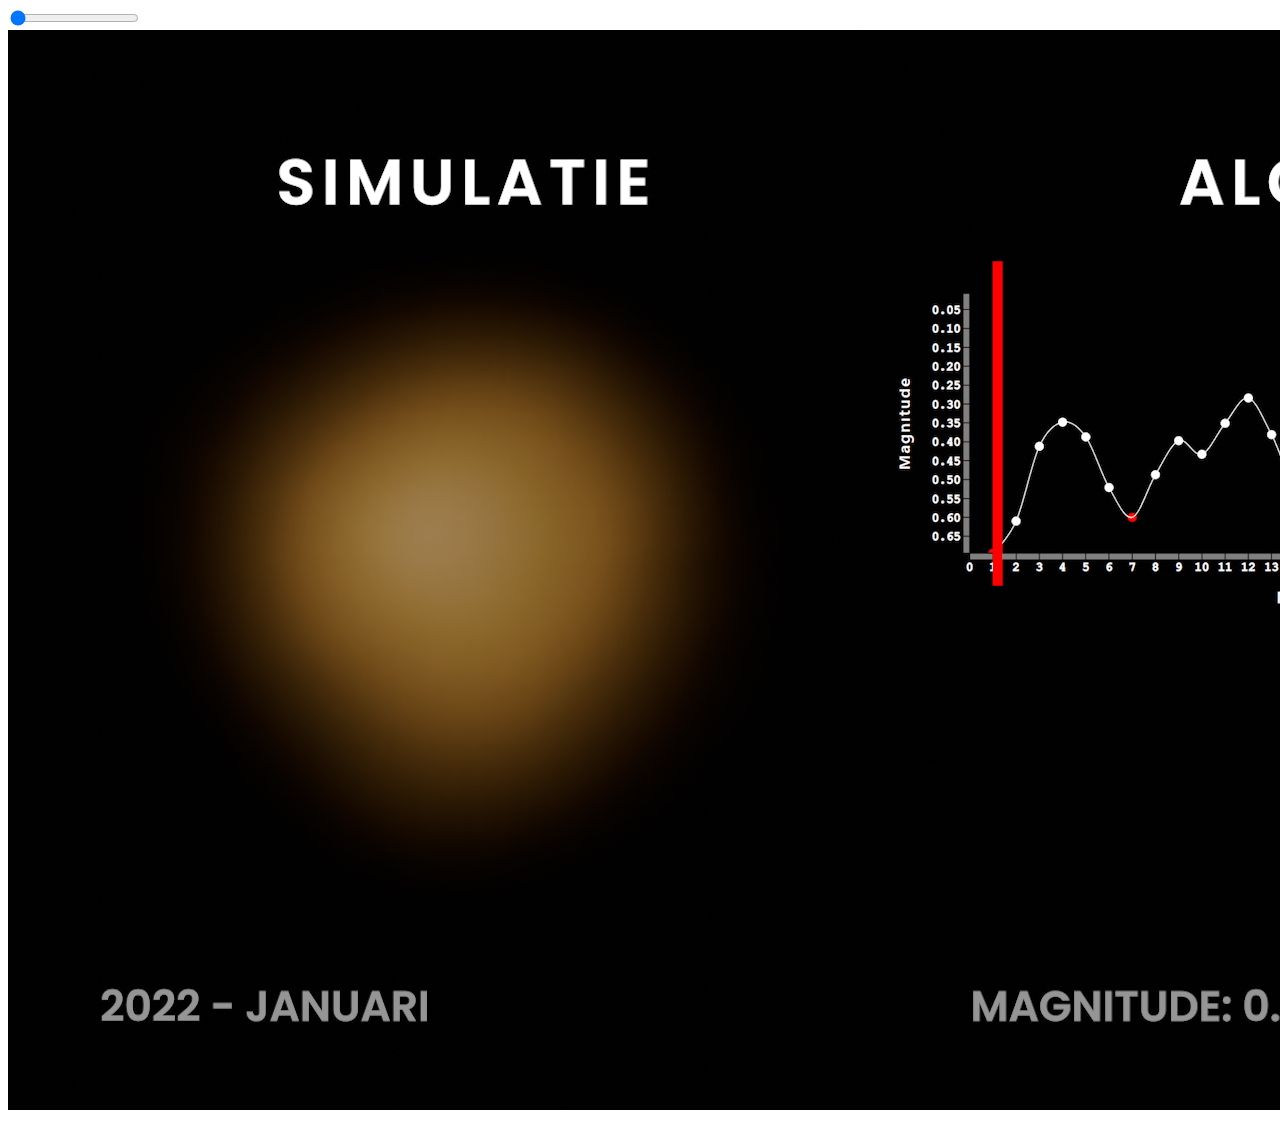
<file: test.html>
<!DOCTYPE html>
<html lang="en">

<head>
    <meta charset="UTF-8">
    <meta name="viewport" content="width=device-width, initial-scale=1.0">
    <title>Document</title>
</head>

<body>
    <div id="slider-container">
        <input type="range" min="1" max="230" value="1" id="slider">
        <img src="" alt="Image Sequence" id="image-sequence">
    </div>

    <script>
        // Get the slider and image elements
        var slider = document.getElementById("slider");
        var image = document.getElementById("image-sequence");

        // Function to update the image source based on slider value
        function updateImage() {
            var value = parseInt(slider.value);
            // Adjust the path and naming of your image sequence accordingly
            image.src = "/files/simulation/Sequence 0" + (value + 1000).toString() + ".png";
        }

        // Add event listener to slider
        slider.addEventListener("input", updateImage);

        // Call the function initially to set the initial image
        updateImage();
    </script>
</body>

</html>
</file>
